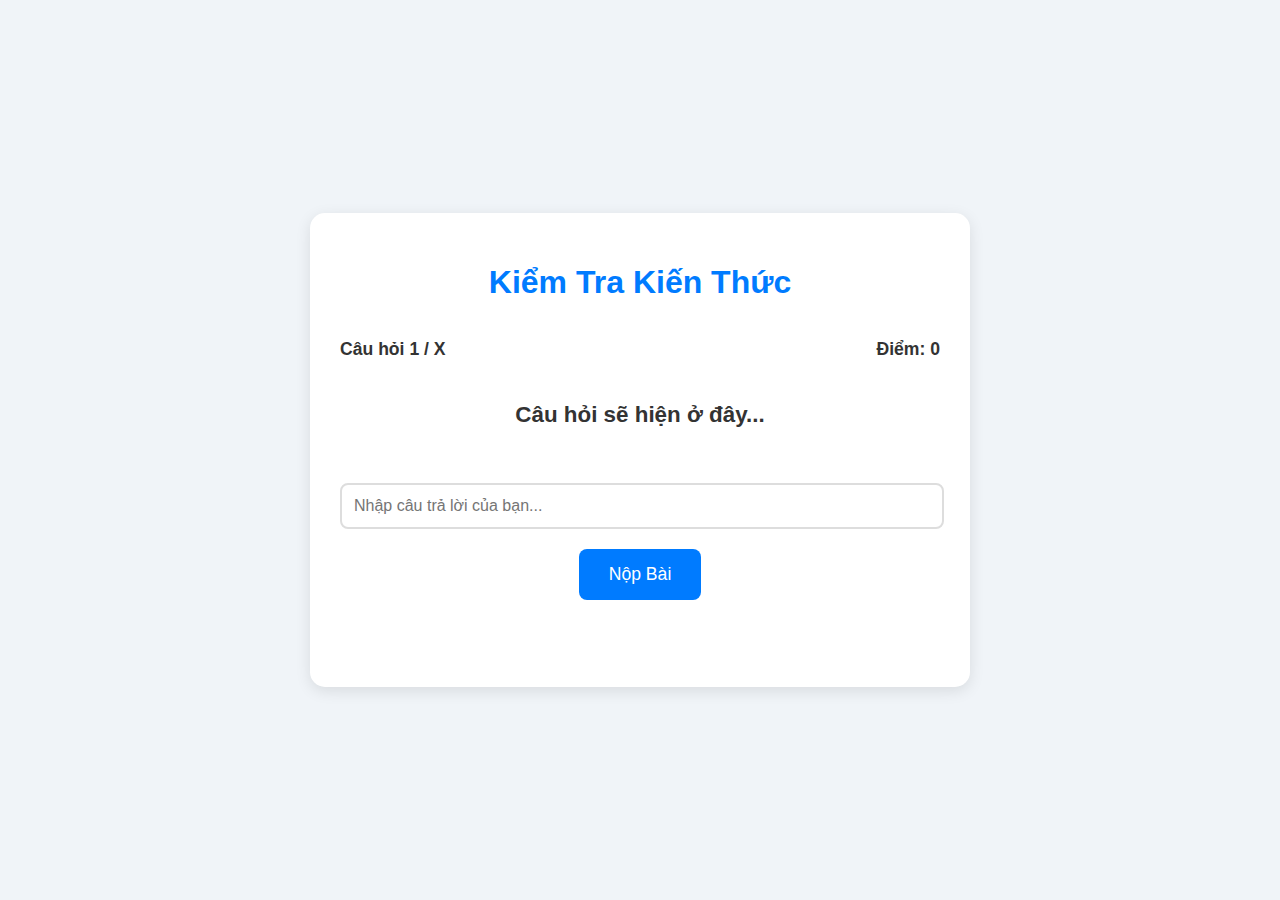
<file: QuizOnline-AI/index.html>
<!DOCTYPE html>
<html lang="vi">
<head>
    <meta charset="UTF-8">
    <meta name="viewport" content="width=device-width, initial-scale=1.0">
    <title>Bài Kiểm Tra Online</title>
    <link rel="stylesheet" href="style.css">
</head>
<body>

    <div class="quiz-container" id="quiz-container">
        <h1>Kiểm Tra Kiến Thức</h1>
        <div class="quiz-header">
            <p id="progress-text">Câu hỏi 1 / X</p>
            <p id="score-text">Điểm: 0</p>
        </div>
        <div id="question-area">
            <h2 id="question-text">Câu hỏi sẽ hiện ở đây...</h2>
            <input type="text" id="answer-input" placeholder="Nhập câu trả lời của bạn...">
        </div>
        <button id="submit-btn">Nộp Bài</button>
        <p id="feedback-text"></p>
    </div>

    <div class="results-container" id="results-container" style="display: none;">
        <h1>Hoàn Thành!</h1>
        <p id="final-score-text">Bạn đã trả lời đúng X / Y câu.</p>
        <button id="restart-btn">Làm Lại</button>
    </div>

    <script src="script.js"></script>
</body>
</html>
</file>
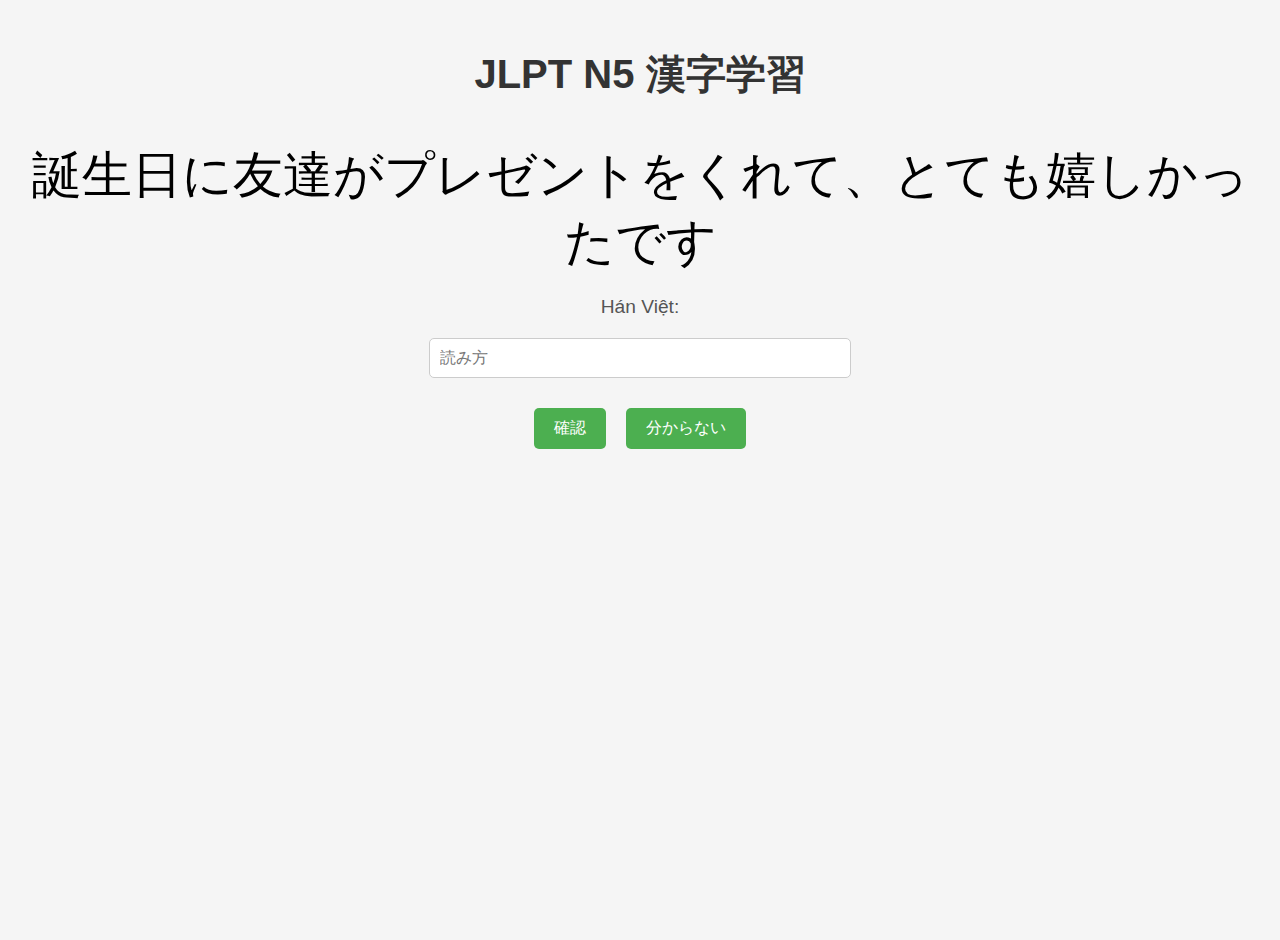
<file: JLPT kanjiN5 (2).html>
<!DOCTYPE html>
<html lang="ja">
<head>
  <meta charset="UTF-8">
  <meta name="viewport" content="width=device-width, initial-scale=1.0">
  <title>JLPT N5 漢字学習</title>
  <style>
    body {
      font-family: Arial, sans-serif;
      margin: 0;
      padding: 20px;
      display: flex;
      flex-direction: column;
      align-items: center;
      min-height: 100vh;
      background-color: #f5f5f5;
    }
    h1 {
      font-size: 2.5em;
      margin-bottom: 20px;
      color: #333;
    }
    .kanji-display {
      margin: 20px 0;
      word-break: break-all;
      color: #000;
      text-align: center;
      transition: font-size 0.3s ease;
    }
    .info {
      font-size: 1.2em;
      margin-bottom: 20px;
      color: #555;
    }
    input {
      padding: 10px;
      font-size: 1em;
      width: 80%;
      max-width: 400px;
      margin-bottom: 15px;
      border: 1px solid #ccc;
      border-radius: 5px;
    }
    button {
      padding: 10px 20px;
      font-size: 1em;
      cursor: pointer;
      margin: 5px;
      border: none;
      border-radius: 5px;
      background-color: #4CAF50;
      color: white;
      transition: background-color 0.3s;
    }
    button:hover {
      background-color: #45a049;
    }
    #result {
      margin-top: 15px;
      font-weight: bold;
      color: #d32f2f;
    }
    .modal {
      display: none;
      position: fixed;
      top: 0;
      left: 0;
      width: 100%;
      height: 100%;
      background-color: rgba(0, 0, 0, 0.5);
      align-items: center;
      justify-content: center;
    }
    .modal-content {
      background-color: white;
      padding: 20px;
      border-radius: 5px;
      text-align: center;
      max-width: 400px;
      width: 90%;
    }
    .modal-content p {
      margin: 10px 0;
    }
    .modal-content button {
      margin: 0 5px;
    }
    .button-container {
      display: flex;
      justify-content: center;
      gap: 10px;
      margin-top: 10px;
    }
    @media (max-width: 600px) {
      input { width: 70%; }
      button { font-size: 0.9em; padding: 8px 15px; }
    }
  </style>
</head>
<body>
  <h1>JLPT N5 漢字学習</h1>
  <div class="kanji-display" id="current-kanji"></div>
  <div class="info" id="kanji-info"></div>
  <input type="text" id="user-input" placeholder="読み方">
  <div class="button-container">
    <button onclick="checkAnswer()">確認</button>
    <button onclick="showAnswer()">分からない</button>
  </div>
  <div id="result"></div>

  <div id="modal" class="modal">
    <div class="modal-content">
      <p id="modal-answer"></p>
      <p id="modal-vietnamese"></p>
      <button onclick="closeModal()">OK</button>
    </div>
  </div>

  <script>
    const kanjiList = [
      // Số
      { kanji: "一", reading: "いち", hanViet: "Nhất", vietnamese: "Một" },
      { kanji: "二", reading: "に", hanViet: "Nhị", vietnamese: "Hai" },
      { kanji: "三", reading: "さん", hanViet: "Tam", vietnamese: "Ba" },
      { kanji: "四", reading: "よん", hanViet: "Tứ", vietnamese: "Bốn" },
      { kanji: "五", reading: "ご", hanViet: "Ngũ", vietnamese: "Năm" },
      { kanji: "六", reading: "ろく", hanViet: "Lục", vietnamese: "Sáu" },
      { kanji: "七", reading: "なな", hanViet: "Thất", vietnamese: "Bảy" },
      { kanji: "八", reading: "はち", hanViet: "Bát", vietnamese: "Tám" },
      { kanji: "九", reading: "きゅう", hanViet: "Cửu", vietnamese: "Chín" },
      { kanji: "十", reading: "じゅう", hanViet: "Thập", vietnamese: "Mười" },

  // Danh từ
      { kanji: "日", reading: "ひ", hanViet: "Nhật", vietnamese: "Ngày" },
      { kanji: "月", reading: "つき", hanViet: "Nguyệt", vietnamese: "Tháng" },
      { kanji: "火", reading: "か", hanViet: "Hỏa", vietnamese: "Lửa" },
      { kanji: "水", reading: "みず", hanViet: "Thủy", vietnamese: "Nước" },
      { kanji: "木", reading: "き", hanViet: "Mộc", vietnamese: "Cây" },
      { kanji: "金", reading: "きん", hanViet: "Kim", vietnamese: "Vàng" },
      { kanji: "土", reading: "つち", hanViet: "Thổ", vietnamese: "Đất" },
      { kanji: "山", reading: "やま", hanViet: "Sơn", vietnamese: "Núi" },
      { kanji: "川", reading: "かわ", hanViet: "Hà", vietnamese: "Sông" },
      { kanji: "人", reading: "ひと", hanViet: "Nhân", vietnamese: "Người" },
      { kanji: "口", reading: "くち", hanViet: "Khẩu", vietnamese: "Miệng" },
      { kanji: "目", reading: "め", hanViet: "Mục", vietnamese: "Mắt" },
      { kanji: "耳", reading: "みみ", hanViet: "Nhĩ", vietnamese: "Tai" },
      { kanji: "手", reading: "て", hanViet: "Thủ", vietnamese: "Tay" },
      { kanji: "足", reading: "あし", hanViet: "Túc", vietnamese: "Chân" },
      { kanji: "頭", reading: "あたま", hanViet: "Đầu", vietnamese: "Đầu" },
      { kanji: "心", reading: "こころ", hanViet: "Tâm", vietnamese: "Trái tim" },
      { kanji: "家", reading: "うち", hanViet: "Gia", vietnamese: "Nhà" },
      { kanji: "店", reading: "みせ", hanViet: "Điếm", vietnamese: "Cửa hàng" },
      { kanji: "車", reading: "くるま", hanViet: "Xa", vietnamese: "Xe" },

      // Động từ
      { kanji: "来る", reading: "くる", hanViet: "Lai", vietnamese: "Đến" },
      { kanji: "行く", reading: "いく", hanViet: "Hành", vietnamese: "Đi" },
 
      { kanji: "買う", reading: "かう", hanViet: "Mãi", vietnamese: "Mua" },
      { kanji: "売る", reading: "うる", hanViet: "Mại", vietnamese: "Bán" },
      { kanji: "飲む", reading: "のむ", hanViet: "Ẩm", vietnamese: "Uống" },
      { kanji: "読む", reading: "よむ", hanViet: "Độc", vietnamese: "Đọc" },
      { kanji: "書く", reading: "かく", hanViet: "Thư", vietnamese: "Viết" },
      { kanji: "開く", reading: "ひらく", hanViet: "Khải", vietnamese: "Mở" },
      { kanji: "閉める", reading: "しめる", hanViet: "Bế", vietnamese: "Đóng" },

      // Tính từ
      { kanji: "暑い", reading: "あつい", hanViet: "Nhiệt", vietnamese: "Nóng" },
      { kanji: "冷たい", reading: "つめたい", hanViet: "Lãnh", vietnamese: "Lạnh" },
      { kanji: "重い", reading: "おもい", hanViet: "Trọng", vietnamese: "Nặng" },
      { kanji: "強い", reading: "つよい", hanViet: "Cường", vietnamese: "Lạnh" },
      { kanji: "安い", reading: "やすい", hanViet: "An", vietnamese: "Mạnh" },
      { kanji: "高い", reading: "たかい", hanViet: "Cao", vietnamese: "Đắt" },
      { kanji: "遠い", reading: "とおい", hanViet: "Viễn", vietnamese: "Xa" },
      { kanji: "近い", reading: "ちかい", hanViet: "Cận", vietnamese: "Gần" },

      // Các từ khác từ danh sách cũ
      { kanji: "一つ", reading: "ひとつ", hanViet: "Nhất", vietnamese: "Một" },
      { kanji: "立つ", reading: "たつ", hanViet: "Lập", vietnamese: "Đứng" },
      { kanji: "食べる", reading: "たべる", hanViet: "Thực", vietnamese: "Ăn" },
      { kanji: "電話", reading: "でんわ", hanViet: "Điện thoại", vietnamese: "Điện thoại" },
      { kanji: "低い", reading: "ひくい", hanViet: "Thấp", vietnamese: "Thấp" },
      { kanji: "新しい", reading: "あたらしい", hanViet: "Tân", vietnamese: "Mới" },
      { kanji: "古い", reading: "ふるい", hanViet: "Cổ", vietnamese: "Cũ" },
      { kanji: "早い", reading: "はやい", hanViet: "Tảo", vietnamese: "Sớm" },
      { kanji: "遅い", reading: "おそい", hanViet: "Trì", vietnamese: "Muộn" },
      { kanji: "学生", reading: "がくせい", hanViet: "Học sinh", vietnamese: "Học sinh" },
      { kanji: "先生", reading: "せんせい", hanViet: "Tiên sinh", vietnamese: "Thầy giáo" },
      { kanji: "学校", reading: "がっこう", hanViet: "Học đường", vietnamese: "Trường học" },
      { kanji: "日本", reading: "にほん", hanViet: "Nhật Bản", vietnamese: "Nhật Bản" },
      { kanji: "東京", reading: "とうきょう", hanViet: "Đông Kinh", vietnamese: "Tokyo" },
      { kanji: "山本", reading: "やまもと", hanViet: "Sơn Bản", vietnamese: "Yamamoto" },
      { kanji: "川口", reading: "かわぐち", hanViet: "Hà Khẩu", vietnamese: "Kawaguchi" },
      { kanji: "木村", reading: "きむら", hanViet: "Mộc Thôn", vietnamese: "Kimura" },
      { kanji: "友達", reading: "ともだち", hanViet: "Bằng hữu", vietnamese: "Bạn bè" },
      { kanji: "家族", reading: "かぞく", hanViet: "Gia tộc", vietnamese: "Gia đình" },
      { kanji: "仕事", reading: "しごと", hanViet: "Sĩ sự", vietnamese: "Công việc" },
      { kanji: "時間", reading: "じかん", hanViet: "Thời gian", vietnamese: "Thời gian" },
      { kanji: "曜日", reading: "ようび", hanViet: "Diệu nhật", vietnamese: "Ngày trong tuần" },
      { kanji: "月曜日", reading: "げつようび", hanViet: "Nguyệt diệu nhật", vietnamese: "Thứ hai" },
      { kanji: "火曜日", reading: "かようび", hanViet: "Hỏa diệu nhật", vietnamese: "Thứ ba" },
      { kanji: "水曜日", reading: "すいようび", hanViet: "Thủy diệu nhật", vietnamese: "Thứ tư" },
      { kanji: "木曜日", reading: "もくようび", hanViet: "Mộc diệu nhật", vietnamese: "Thứ năm" },
      { kanji: "金曜日", reading: "きんようび", hanViet: "Kim diệu nhật", vietnamese: "Thứ sáu" },
      { kanji: "土曜日", reading: "どようび", hanViet: "Thổ diệu nhật", vietnamese: "Thứ bảy" },
      { kanji: "日曜日", reading: "にちようび", hanViet: "Nhật diệu nhật", vietnamese: "Chủ nhật" },
      { kanji: "朝", reading: "あさ", hanViet: "Triều", vietnamese: "Buổi sáng" },
      { kanji: "昼", reading: "ひる", hanViet: "Trú", vietnamese: "Buổi trưa" },
      { kanji: "夜", reading: "よる", hanViet: "Dạ", vietnamese: "Buổi tối" },
      { kanji: "今", reading: "いま", hanViet: "Kim", vietnamese: "Bây giờ" },
      { kanji: "前", reading: "まえ", hanViet: "Tiền", vietnamese: "Trước" },
      { kanji: "後", reading: "あと", hanViet: "Hậu", vietnamese: "Sau" },
      { kanji: "右", reading: "みぎ", hanViet: "Hữu", vietnamese: "Phải" },
      { kanji: "左", reading: "ひだり", hanViet: "Tả", vietnamese: "Trái" },
      { kanji: "上", reading: "うえ", hanViet: "Thượng", vietnamese: "Trên" },
      { kanji: "下", reading: "した", hanViet: "Hạ", vietnamese: "Dưới" },
      { kanji: "中", reading: "なか", hanViet: "Trung", vietnamese: "Giữa" },
      { kanji: "外", reading: "そと", hanViet: "Ngoại", vietnamese: "Ngoài" },
      { kanji: "東", reading: "ひがし", hanViet: "Đông", vietnamese: "Đông" },
      { kanji: "西", reading: "にし", hanViet: "Tây", vietnamese: "Tây" },
      { kanji: "南", reading: "みなみ", hanViet: "Nam", vietnamese: "Nam" },
      { kanji: "北", reading: "きた", hanViet: "Bắc", vietnamese: "Bắc" },
      { kanji: "入る", reading: "はいる", hanViet: "Nhập", vietnamese: "Vào" },
      { kanji: "出る", reading: "でる", hanViet: "Xuất", vietnamese: "Ra" },
      { kanji: "見る", reading: "みる", hanViet: "Kiến", vietnamese: "Nhìn" },
      { kanji: "聞く", reading: "きく", hanViet: "Văn", vietnamese: "Nghe" },
      { kanji: "言う", reading: "いう", hanViet: "Ngôn", vietnamese: "Nói" },

      { kanji: "今朝はとても寒いです", reading: "けさはとてもさむいです", hanViet: "", vietnamese: "Buổi sáng nay rất lạnh" },
      { kanji: "毎日学校へ行きます", reading: "まいにちがっこうへいきます", hanViet: "", vietnamese: "Mỗi ngày tôi đi học" },
      { kanji: "今週はとても忙しいです", reading: "こんしゅうはとてもいそがしいです", hanViet: "", vietnamese: "Tuần này rất bận" },
      { kanji: "電車は毎日遅れます", reading: "でんしゃはまいにちおくれます", hanViet: "", vietnamese: "Xe điện mỗi ngày bị trễ" },
      { kanji: "新しい本を買います", reading: "あたらしいほんをかいます", hanViet: "", vietnamese: "Tôi mua sách mới" },
      { kanji: "毎日新聞を読みます", reading: "まいにちしんぶんをよみます", hanViet: "", vietnamese: "Mỗi ngày tôi đọc báo" },
      { kanji: "朝ご飯を食べます", reading: "あさごはんをたべます", hanViet: "", vietnamese: "Tôi ăn sáng" },
      { kanji: "昼ご飯を食べます", reading: "ひるごはんをたべます", hanViet: "", vietnamese: "Tôi ăn trưa" },
      { kanji: "夜ご飯を食べます", reading: "よるごはんをたべます", hanViet: "", vietnamese: "Tôi ăn tối" },
      { kanji: "電車に乗ります", reading: "でんしゃにのります", hanViet: "", vietnamese: "Tôi đi tàu điện" },
      { kanji: "友達と話します", reading: "ともだちとはなします", hanViet: "", vietnamese: "Tôi nói chuyện với bạn" },
      { kanji: "毎日勉強します", reading: "まいにちべんきょうします", hanViet: "", vietnamese: "Mỗi ngày tôi học" },
      { kanji: "部屋をきれいにします", reading: "へやをきれいにします", hanViet: "", vietnamese: "Tôi dọn phòng sạch sẽ" },
      { kanji: "本を読みます", reading: "ほんをよみます", hanViet: "", vietnamese: "Tôi đọc sách" },
      { kanji: "音楽を聞きます", reading: "おんがくをききます", hanViet: "", vietnamese: "Tôi nghe nhạc" },
      { kanji: "テレビを見ます", reading: "てれびをみます", hanViet: "", vietnamese: "Tôi xem TV" },
      { kanji: "ゲームをします", reading: "げーむをします", hanViet: "", vietnamese: "Tôi chơi game" },
      { kanji: "犬が好きです", reading: "いぬがすきです", hanViet: "", vietnamese: "Tôi thích chó" },
      { kanji: "猫が好きです", reading: "ねこがすきです", hanViet: "", vietnamese: "Tôi thích mèo" },
      { kanji: "友達と遊びます", reading: "ともだちとあそびます", hanViet: "", vietnamese: "Tôi chơi với bạn" },
      { kanji: "公園で遊びます", reading: "こうえんであそびます", hanViet: "", vietnamese: "Tôi chơi ở công viên" },
      { kanji: "毎日本を読みます", reading: "まいにちほんをよみます", hanViet: "", vietnamese: "Mỗi ngày tôi đọc sách" },
      { kanji: "学校で勉強します", reading: "がっこうでべんきょうします", hanViet: "", vietnamese: "Tôi học ở trường" },
      { kanji: "先生と話します", reading: "せんせいとはなします", hanViet: "", vietnamese: "Tôi nói chuyện với thầy" },
      { kanji: "お菓子を食べます", reading: "おかしをたべます", hanViet: "", vietnamese: "Tôi ăn bánh kẹo" },
      { kanji: "水を飲みます", reading: "みずをのみます", hanViet: "", vietnamese: "Tôi uống nước" },
      { kanji: "宿題をします", reading: "しゅくだいをします", hanViet: "", vietnamese: "Tôi làm bài tập" },
      { kanji: "部屋を掃除します", reading: "へやをそうじします", hanViet: "", vietnamese: "Tôi dọn phòng" },
      { kanji: "毎日運動します", reading: "まいにちうんどうします", hanViet: "", vietnamese: "Mỗi ngày tôi tập thể dục" },
      { kanji: "友達と電話します", reading: "ともだちとでんわします", hanViet: "", vietnamese: "Tôi gọi điện cho bạn" },
      { kanji: "映画を見ます", reading: "えいがをみます", hanViet: "", vietnamese: "Tôi xem phim" },
      { kanji: "音楽を聴きます", reading: "おんがくをききます", hanViet: "", vietnamese: "Tôi nghe nhạc" },
      { kanji: "学校へ行きます", reading: "がっこうへいきます", hanViet: "", vietnamese: "Tôi đi học" },
      { kanji: "本を借ります", reading: "ほんをかります", hanViet: "", vietnamese: "Tôi mượn sách" },
      { kanji: "図書館へ行きます", reading: "としょかんへいきます", hanViet: "", vietnamese: "Tôi đi thư viện" },
      { kanji: "毎日日本語を勉強します", reading: "まいにちにほんごをべんきょうします", hanViet: "", vietnamese: "Mỗi ngày tôi học tiếng Nhật" },
      { kanji: "東京のことは分かりませんが、会社の住所を見ておきます", reading: "とうきょうのことはわかりませんが、かいしゃのじゅうしょをみておきます", hanViet: "", vietnamese: "Tôi không biết về Tokyo nhưng sẽ xem địa chỉ công ty" },
      { kanji: "漢字を毎日習っていますが、まだ上手ではありません", reading: "かんじをまいにちならっていますが、まだじょうずではありません", hanViet: "", vietnamese: "Tôi học kanji mỗi ngày nhưng vẫn chưa giỏi" },
      { kanji: "図書館で長い時間、世界の新聞を読んでいます", reading: "としょかんでながいじかん、せかいのしんぶんをよんでいます", hanViet: "", vietnamese: "Tôi đọc báo thế giới trong thời gian dài ở thư viện" },
      { kanji: "春ー夏ー秋ー冬があり、いつも友達がそばにいて楽しいです", reading: "はるーなつーあきーふゆがあり、いつもともだちがそばにいてたのしいです。", hanViet: "", vietnamese: "Có bốn mùa, luôn có bạn bên cạnh nên vui" },
      { kanji: "家内は週に3回病院へ行きます。家が近いので便利です", reading: "かないはしゅうにさんかいびょういんへいきます。いえがちかいのでべんりです", hanViet: "", vietnamese: "Vợ tôi đi bệnh viện 3 lần/tuần, nhà gần nên tiện" },
      { kanji: "私の時計はかなり古いですが、まだ使いたいです", reading: "わたしのとけいはかなりふるいですが、まだつかいたいです", hanViet: "", vietnamese: "Đồng hồ của tôi khá cũ nhưng tôi vẫn muốn dùng" },
      { kanji: "その場所を知らないので、地図を見て知りたいです", reading: "そのばしょをしらないので、ちずをみてしりたいです", hanViet: "", vietnamese: "Tôi không biết chỗ đó nên muốn xem bản đồ để biết" },
      { kanji: "何か買いたかったら、あの店が安いと言われています", reading: "なにかかいたかったら、あのみせがやすいといされています", hanViet: "", vietnamese: "Nếu bạn muốn mua gì thì cửa hàng kia được nói là rẻ" },
      { kanji: "何か書きたかったら、紙とペンを使って自分で書いてください", reading: "なにかかきたかったら、かみとぺんをつかってじぶんでかいてください", hanViet: "", vietnamese: "Nếu bạn muốn viết gì thì hãy dùng giấy và bút để tự viết" },
      { kanji: "今日の天気がいいので、窓を開けてもいいですか？", reading: "きょうのてんきがいいので、まどをあけてもいいですか？", hanViet: "", vietnamese: "Thời tiết hôm nay đẹp, tôi có thể mở cửa sổ không?" },
      { kanji: "歌が好きな人もいるので、彼女とカラオケに行かないといけません", reading: "うたがすきなひともいるので、かのじょとからおけにいかないといけません", hanViet: "", vietnamese: "Vì có người thích hát, tôi phải đi karaoke với cô ấy" },
      { kanji: "何か聞きたかったら、音楽のCDを借ります", reading: "なにかききたかったら、おんがくのCDをかります", hanViet: "", vietnamese: "Nếu bạn muốn nghe gì thì tôi sẽ mượn CD nhạc" },
      { kanji: "何か見たかったら、一緒に映画を見に行かない", reading: "なにかみたかったら、いっしょにえいがをみにいかない", hanViet: "", vietnamese: "Nếu muốn xem gì đó, có đi xem phim cùng nhau không?" },
      { kanji: "全部じゅんびしたら、持たなくても大丈夫です", reading: "ぜんぶじゅんびしたら、もたなくてもだいじょうぶです", hanViet: "", vietnamese: "Nếu chuẩn bị tất cả, thì không cần mang theo cũng không sao." },
      { kanji: "どこに車を止めてもいいですか", reading: "どこにくるまをやめてもいいですか", hanViet: "", vietnamese: "Tôi có thể đậu xe ở đâu?" },

  { "kanji": "日本に行ったら、美味しいすしを食べたいです。", "reading": "にほんにいったら、おいしいすしをたべたいです", "vietnamese": "Nếu đến Nhật, tôi muốn ăn sushi ngon." },
  { "kanji": "雨が降ったら、傘を持って行きますか。", "reading": "あめがふったら、かさをもっていきますか", "vietnamese": "Nếu trời mưa, bạn nên mang ô." },
  { "kanji": "お金があったら、新しい車を買います。", "reading": "おかねがあったら、あたらしいくるまをかいます", "vietnamese": "Nếu có tiền, tôi sẽ mua xe mới." },
  { "kanji": "時間があれば、本を読みます。", "reading": "じかんがあれば、ほんをよみます", "vietnamese": "Nếu có thời gian, tôi sẽ đọc sách." },
  { "kanji": "友達に会ったら、映画を見に行きます。", "reading": "ともだちにあったら、えいがをみにいきます", "vietnamese": "Nếu gặp bạn bè, tôi sẽ đi xem phim." },
  { "kanji": "疲れたら、少し休んでください。", "reading": "つかれたら、すこしやすんでください", "vietnamese": "Nếu mệt, hãy nghỉ ngơi một chút." },
  { "kanji": "寒かったら、あたたかい服を着ましょう。", "reading": "さむかったら、あたたかいふくをきましょう", "vietnamese": "Nếu trời lạnh, hãy mặc quần áo ấm." },
  { "kanji": "しけんが終わったら、旅行に行きたいです。", "reading": "しけんがおわったら、りょこうにいきたいです", "vietnamese": "Nếu kỳ thi kết thúc, tôi muốn đi du lịch." },
  { "kanji": "家に帰ったら、すぐに寝ます。", "reading": "いえにかえったら、すぐにねます", "vietnamese": "Nếu về nhà, tôi sẽ ngủ ngay." },

  { "kanji": "毎朝六時に起きて、朝ごはんを食べてから学校に行きます", "reading": "まいあさろくじにおきて、あさごはんをたべてからがっこうにいきます", "vietnamese": "Mỗi sáng tôi thức dậy lúc 6 giờ, ăn sáng rồi đi học" },
  { "kanji": "公園で友達と遊んでから、家に帰って宿題をします", "reading": "こうえんでともだちとあそんでから、いえにかえってしゅくだいをします", "vietnamese": "Chơi với bạn ở công viên rồi về nhà làm bài tập" },
  { "kanji": "日本語を勉強するために毎日一時間本を読んでいます", "reading": "にほんごをべんきょうするためにまいにちいちじかんほんをよんでいます", "vietnamese": "Mỗi ngày tôi đọc sách một giờ để học tiếng Nhật" },
  { "kanji": "雨が降ったら外に出ないで家で映画を見ます", "reading": "あめがふったらそとにでないでいえでえいがをみます", "vietnamese": "Nếu trời mưa, tôi không ra ngoài mà ở nhà xem phim" },
  { "kanji": "家族と一緒に旅行することが好きで、いつも写真をたくさん撮ります", "reading": "かぞくといっしょにりょこうすることがすきで、いつもしゃしんをたくさんとります", "vietnamese": "Tôi thích đi du lịch cùng gia đình và luôn chụp nhiều ảnh" },
  { "kanji": "昨日の夜はとても寒かったので、あたたかいお茶を飲みました", "reading": "きのうのよるはとてもさむかったので、あたたかいおちゃをのみました", "vietnamese": "Tối hôm qua trời rất lạnh nên tôi đã uống trà nóng" },
  { "kanji": "駅まで歩いて行くのは大変ですが、電車に乗るのが楽しいです", "reading": "えきまであるいていくのはたいへんですが、でんしゃにのるのがたのしいです", "vietnamese": "Đi bộ đến ga thì vất vả nhưng đi tàu thì rất vui" },
  { "kanji": "誕生日に友達がプレゼントをくれて、とても嬉しかったです", "reading": "たんじょうびにともだちがぷれぜんとをくれて、とてもうれしかったです", "vietnamese": "Sinh nhật tôi, bạn đã tặng quà nên tôi rất vui" },
  { "kanji": "週末は公園でジョギングをしたり、カフェでコーヒーを飲んだりします", "reading": "しゅうまつはこうえんでじょぎんぐをしたり、かふぇでこーひーをのんだりします", "vietnamese": "Cuối tuần tôi chạy bộ ở công viên hoặc uống cà phê ở quán" },
  { "kanji": "日本へ行ったら、たくさんおいしい食べ物を食べてみたいです", "reading": "にほんへいったら、たくさんおいしいたべものをたべてみたいです", "vietnamese": "Nếu đến Nhật, tôi muốn thử nhiều món ăn ngon" },

      { kanji: "早く起きると元気になります。軽いか重いかは大切ではありません", reading: "はやくおきるとげんきになります。かるいかおもいかはだいじではありません", hanViet: "", vietnamese: "Thức dậy sớm thì khỏe, nhẹ hay nặng không quan trọng" }
    ];

    let shuffledKanji = [...kanjiList];
    let currentIndex = 0;

    function shuffleArray(array) {
      for (let i = array.length - 1; i > 0; i--) {
        const j = Math.floor(Math.random() * (i + 1));
        [array[i], array[j]] = [array[j], array[i]];
      }
      return array;
    }

    function loadKanji() {
      const currentKanji = document.getElementById('current-kanji');
      const kanjiInfo = document.getElementById('kanji-info');
      const modal = document.getElementById('modal');
      modal.style.display = 'none';
      if (currentIndex < shuffledKanji.length) {
        const current = shuffledKanji[currentIndex].kanji;
        kanjiInfo.innerHTML = `Hán Việt: ${shuffledKanji[currentIndex].hanViet || ''}`;
        currentKanji.textContent = current;

        // Điều chỉnh kích thước chữ dựa trên độ dài của kanji
        const length = current.length;
        if (length <= 2) {
          currentKanji.style.fontSize = 'clamp(5vw, 120px, 15vw)';
        } else if (length <= 5) {
          currentKanji.style.fontSize = 'clamp(4vw, 80px, 10vw)';
        } else {
          currentKanji.style.fontSize = 'clamp(3vw, 50px, 7vw)';
        }

        document.getElementById('user-input').value = '';
        document.getElementById('result').innerHTML = '';
      } else {
        currentKanji.textContent = '練習が終りました！';
        kanjiInfo.innerHTML = '';
        document.getElementById('user-input').style.display = 'none';
      }
    }

    function checkAnswer() {
      const userInput = document.getElementById('user-input').value.trim().toLowerCase();
      const correctAnswer = shuffledKanji[currentIndex].reading.toLowerCase();
      const resultDiv = document.getElementById('result');
      if (correctAnswer === userInput) {
        resultDiv.innerHTML = '正しいです！';
        currentIndex++;
        setTimeout(() => {
          loadKanji();
        }, 1000);
      } else {
        resultDiv.innerHTML = '違います。もう 一回 書いてください。';
      }
    }

    function showAnswer() {
      const modal = document.getElementById('modal');
      const modalAnswer = document.getElementById('modal-answer');
      const modalVietnamese = document.getElementById('modal-vietnamese');
      const current = shuffledKanji[currentIndex];
      if (current) {
        modalAnswer.textContent = `Đáp án: ${current.reading}`;
        modalVietnamese.textContent = `Tiếng Việt: ${current.vietnamese || 'Chưa có nghĩa'}`;
        modal.style.display = 'flex';
        document.getElementById('user-input').style.display = 'none';
        document.getElementById('result').innerHTML = '';
      }
    }

    function closeModal() {
      const modal = document.getElementById('modal');
      modal.style.display = 'none';
      currentIndex++;
      loadKanji();
      document.getElementById('user-input').style.display = 'block';
    }

    // Add Enter key support
    document.getElementById('user-input').addEventListener('keypress', function(e) {
      if (e.key === 'Enter') {
        checkAnswer();
      }
    });

    // Initialize with shuffled kanji
    shuffledKanji = shuffleArray(shuffledKanji);
    loadKanji();
  </script>
</body>
</html>
</file>
<file: QuizOnline-AI/style.css>
body {
    font-family: Arial, sans-serif;
    background-color: #f0f4f8;
    color: #333;
    display: flex;
    justify-content: center;
    align-items: center;
    min-height: 100vh;
    margin: 0;
}

.quiz-container, .results-container {
    background-color: white;
    border-radius: 15px;
    box-shadow: 0 4px 15px rgba(0, 0, 0, 0.1);
    padding: 30px;
    width: 90%;
    max-width: 600px;
    text-align: center;
}

h1 {
    color: #007bff;
    margin-bottom: 20px;
}

.quiz-header {
    display: flex;
    justify-content: space-between;
    margin-bottom: 20px;
    font-size: 1.1em;
    font-weight: bold;
}

#question-text {
    min-height: 60px;
    margin-bottom: 25px;
    font-size: 1.4em;
    line-height: 1.5;
}

#answer-input {
    width: calc(100% - 24px);
    padding: 12px;
    font-size: 1em;
    border: 2px solid #ddd;
    border-radius: 8px;
    transition: border-color 0.3s;
}

#answer-input:focus {
    outline: none;
    border-color: #007bff;
}

button {
    background-color: #007bff;
    color: white;
    border: none;
    padding: 15px 30px;
    font-size: 1.1em;
    border-radius: 8px;
    cursor: pointer;
    margin-top: 20px;
    transition: background-color 0.3s;
}

button:hover {
    background-color: #0056b3;
}

#feedback-text {
    margin-top: 15px;
    font-size: 1.1em;
    font-weight: bold;
    min-height: 25px;
}

.feedback-correct {
    color: #28a745;
}

.feedback-incorrect {
    color: #dc3545;
}

#final-score-text {
    font-size: 1.5em;
    margin: 20px 0;
}
</file>
